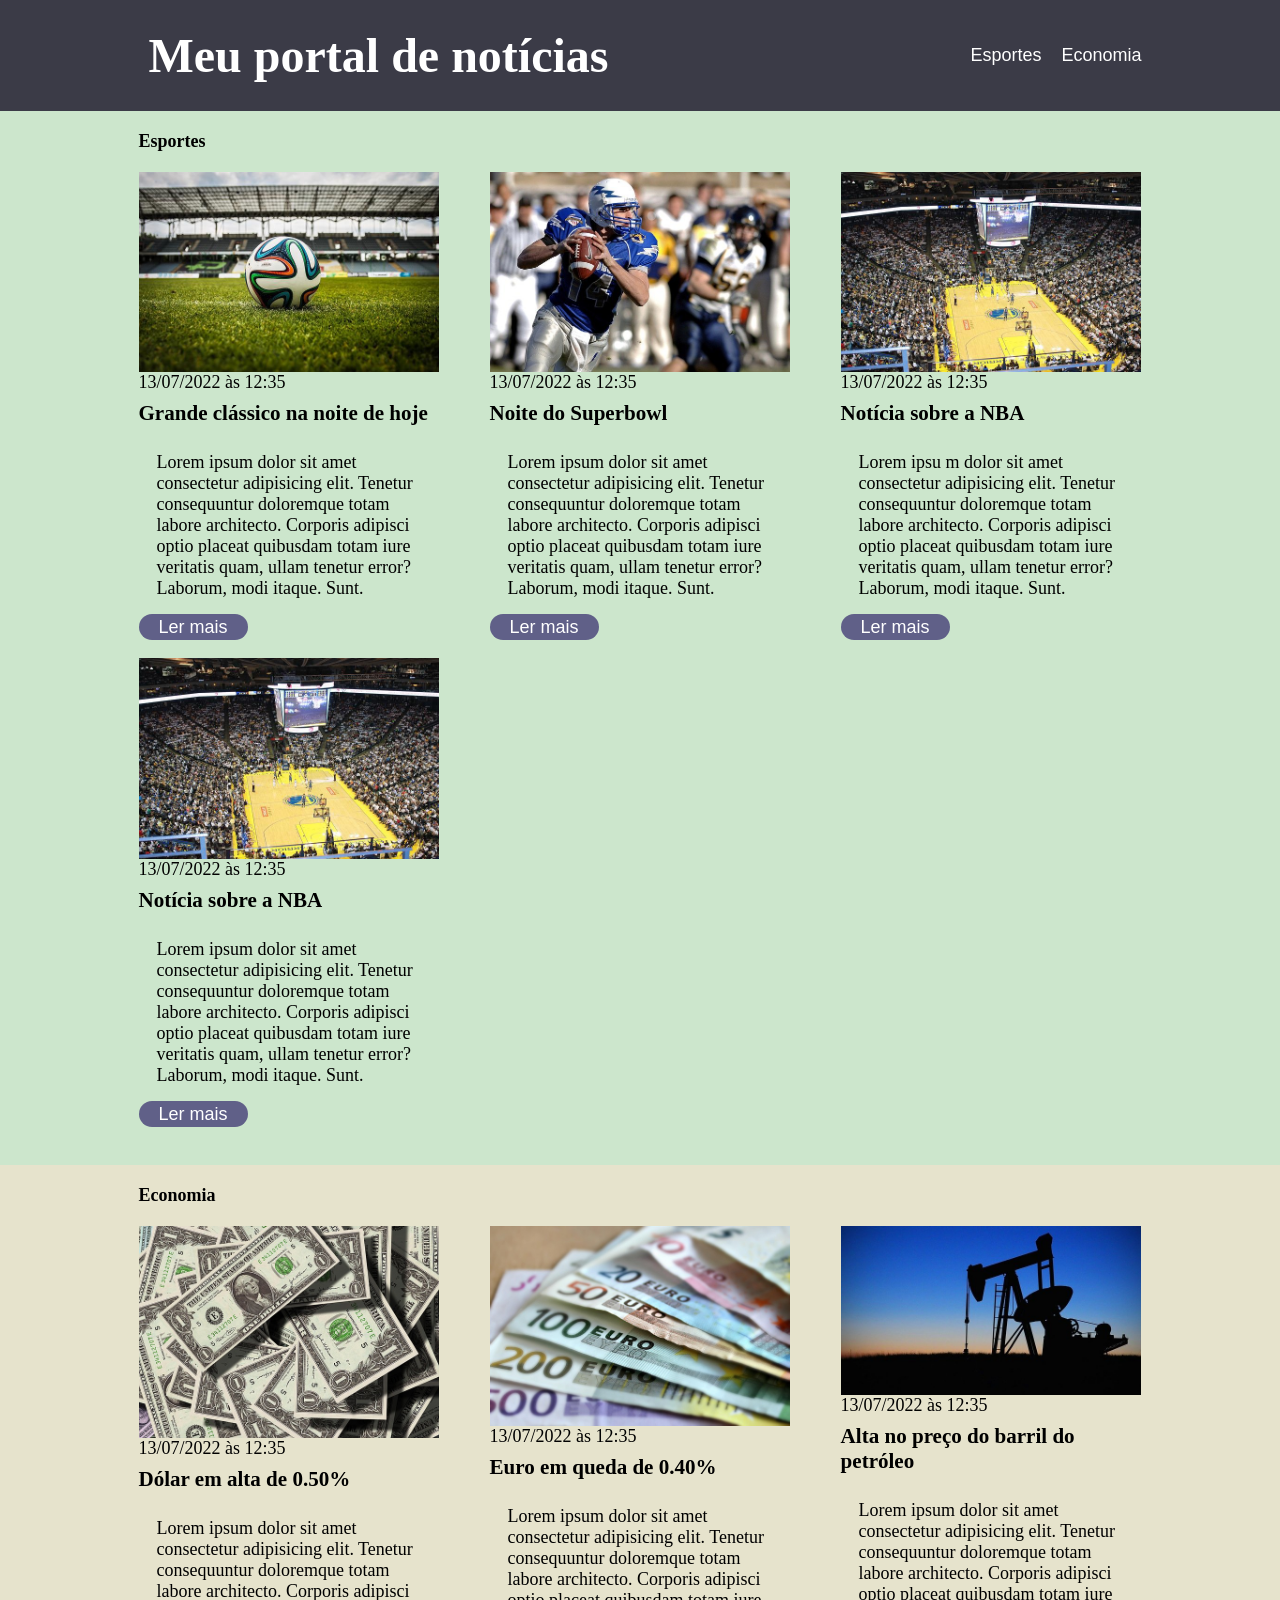
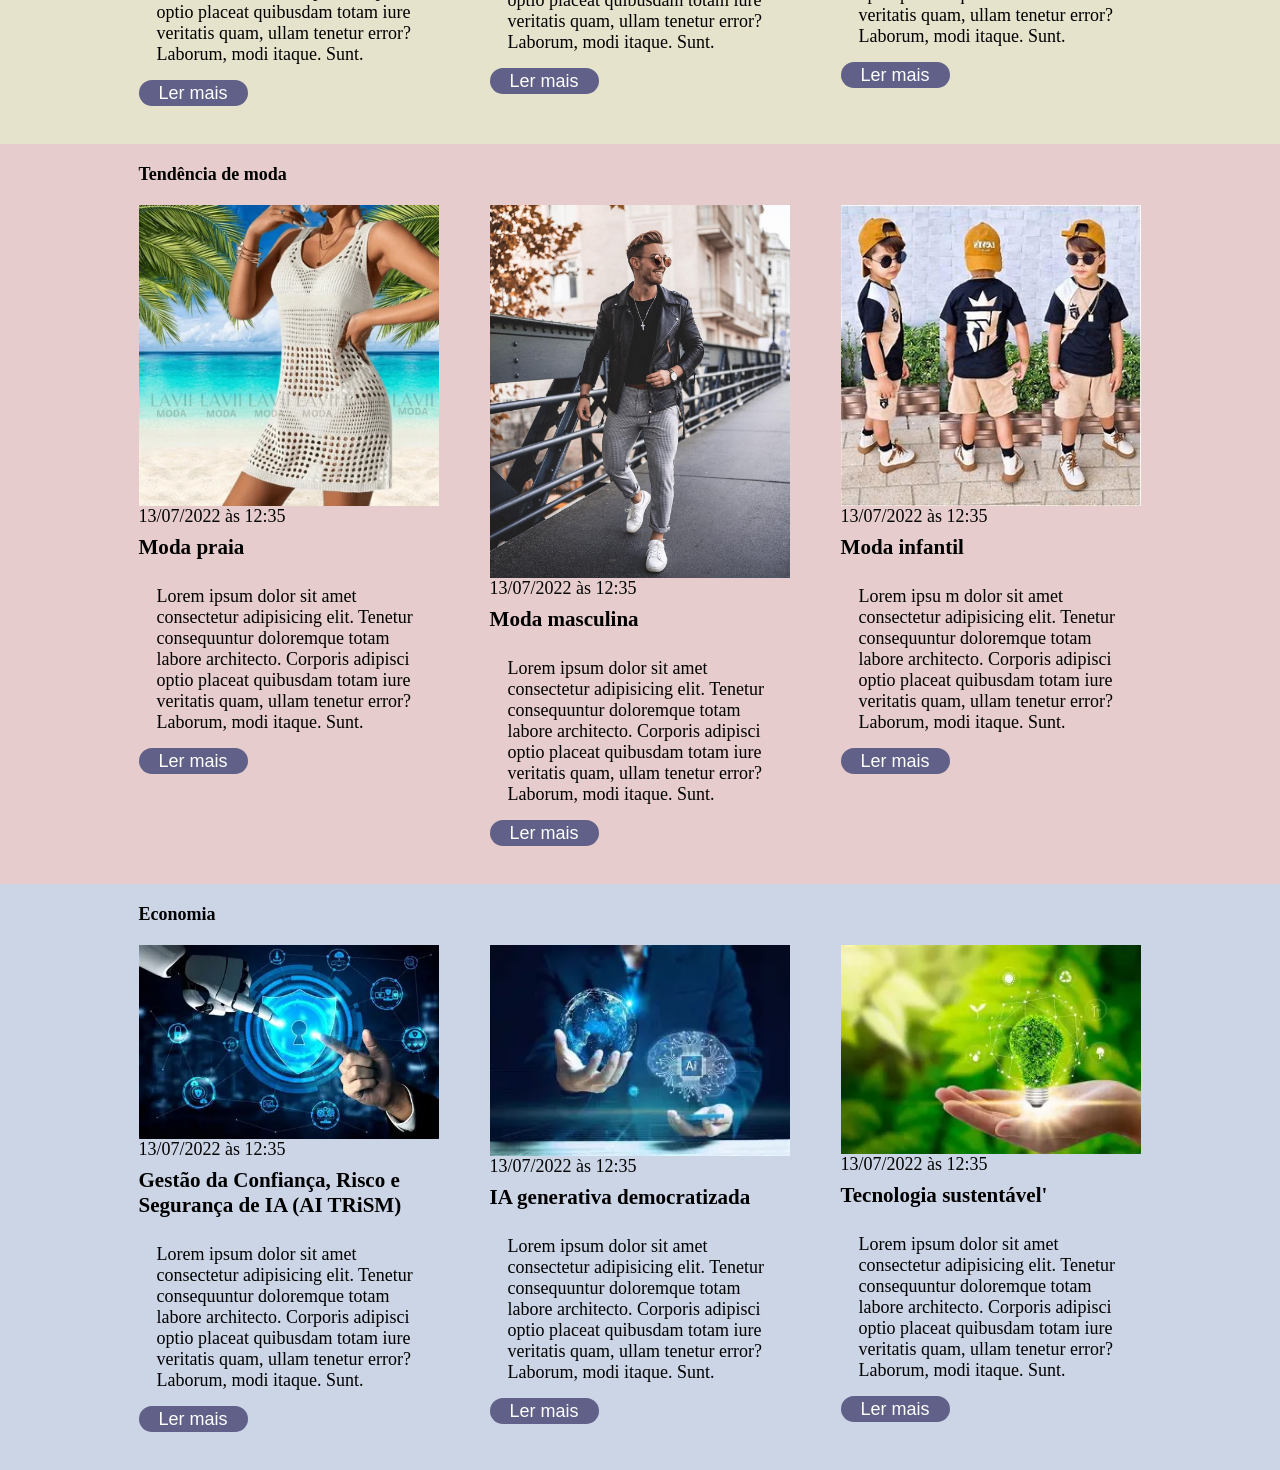
<file: index.html>
<html lang="pt-BR"><head>
                <meta charset="UTF-8">
                <meta http-equiv="X-UA-Compatible" content="IE=edge">
                <meta name="viewport" content="width=device-width, initial-scale=1.0">
                <title>Meu portal de notícias</title>
                <link rel="stylesheet" href="./main.css">
            </head>
            <body>
                <header>
                    <div class="container">
                        <h1>Meu portal de notícias</h1>
                        <nav>
                        <ul>
                            <li>
                                <a href="#sports" title="Ir para a seção de esportes">Esportes</a>
                            </li>
                            <li>
                                <a href="#economy" title="Ir para a seção de notícias">Economia</a>
                            </li>
                        </ul>
                    </nav>
                    </div>
                </header>
                <section id="sport">
                    <div class="container">
                        <h2>Esportes</h2>
                        <div class="article">
                            
                    <article>
                        <img src="./imagens/futebol.jpg" alt="Bola de futebol no gramado">
                        <header>
                            <time class="data">13/07/2022 às 12:35</time>
                        </header>
                        <h3>Grande clássico na noite de hoje</h3>
                        <p>
                            Lorem ipsum dolor sit amet consectetur adipisicing elit. Tenetur consequuntur doloremque totam labore architecto. Corporis adipisci optio placeat quibusdam totam iure veritatis quam, ullam tenetur error? Laborum, modi itaque. Sunt.
                        </p>
                        <a href="#" title="Leia a notícia completa">Ler mais</a>
                    </article>
                    <article>
                        <img src="./imagens/futebol-americano.jpg" alt="Jogador de futebol americano correndo com a bola na mão">
                        <header>
                            <time class="data">13/07/2022 às 12:35</time>
                        </header>
                        <h3>Noite do Superbowl</h3>
                        <p>
                            Lorem ipsum dolor sit amet consectetur adipisicing elit. Tenetur consequuntur doloremque totam labore architecto. Corporis adipisci optio placeat quibusdam totam iure veritatis quam, ullam tenetur error? Laborum, modi itaque. Sunt.
                        </p>
                        <a href="#" title="Leia a notícia completa">Ler mais</a>
                    </article>
                    <article>
                        <img src="./imagens/basquete.jpg" title="Vista aérea de uma quadra de basquete">
                        <header>
                            <time class="data">13/07/2022 às 12:35</time>
                        </header>
                        <h3>Notícia sobre a NBA</h3>
                        <p>
                            Lorem ipsu m dolor sit amet consectetur adipisicing elit. Tenetur consequuntur doloremque totam labore architecto. Corporis adipisci optio placeat quibusdam totam iure veritatis quam, ullam tenetur error? Laborum, modi itaque. Sunt.
                        </p>
                        <a href="#" title="Leia a notícia completa">Ler mais</a>
                    </article>
                    <article>
                        <img src="./imagens/basquete.jpg" title="Vista aérea de uma quadra de basquete">
                        <header>
                            <time class="data">13/07/2022 às 12:35</time>
                        </header>
                        <h3>Notícia sobre a NBA</h3>
                        <p>
                            Lorem ipsum dolor sit amet consectetur adipisicing elit. Tenetur consequuntur doloremque totam labore architecto. Corporis adipisci optio placeat quibusdam totam iure veritatis quam, ullam tenetur error? Laborum, modi itaque. Sunt.
                        </p>
                        <a href="#" title="Leia a notícia completa">Ler mais</a>
                    </article>
                        </div>
                    </div>
                </section>
                <section id="economy">
                    <div class="container">
                        <h2>Economia</h2>
                        <div class="article">
                            <article>
                        <img src="./imagens/dolares.jpg" alt="Muitos dólares">
                        <header>
                            <time class="data">13/07/2022 às 12:35</time>
                        </header>
                        <h3>Dólar em alta de 0.50%</h3>
                        <p>
                            Lorem ipsum dolor sit amet consectetur adipisicing elit. Tenetur consequuntur doloremque totam labore architecto. Corporis adipisci optio placeat quibusdam totam iure veritatis quam, ullam tenetur error? Laborum, modi itaque. Sunt.
                        </p>
                        <a href="#" title="Leia a notícia completa">Ler mais</a>
                    </article>
                    <article>
                        <img src="./imagens/euro.jpg" alt="Várias notas de euro">
                        <header>
                            <time class="data">13/07/2022 às 12:35</time>
                        </header>
                        <h3>Euro em queda de 0.40%</h3>
                        <p>
                            Lorem ipsum dolor sit amet consectetur adipisicing elit. Tenetur consequuntur doloremque totam labore architecto. Corporis adipisci optio placeat quibusdam totam iure veritatis quam, ullam tenetur error? Laborum, modi itaque. Sunt.
                        </p>
                        <a href="#" title="Leia a notícia completa">Ler mais</a>
                    </article>
                    <article>
                        <img src="./imagens/petroleo.jpg" alt="Extração de petróleo">
                        <header>
                            <time class="data">13/07/2022 às 12:35</time>
                        </header>
                        <h3>Alta no preço do barril do petróleo</h3>
                        <p>
                            Lorem ipsum dolor sit amet consectetur adipisicing elit. Tenetur consequuntur doloremque totam labore architecto. Corporis adipisci optio placeat quibusdam totam iure veritatis quam, ullam tenetur error? Laborum, modi itaque. Sunt.
                        </p>
                        <a href="#" title="Leia a notícia completa">Ler mais</a>
                    </article>
                        </div>
                    </div>
                </section>
                <section id="moda">
                    <div class="container">
                        <h2>Tendência de moda</h2>
                        <div class="article">
                            
                    <article>
                        <img src="./imagens/moda praia.webp" alt="moda praia">
                        <header>
                            <time class="data">13/07/2022 às 12:35</time>
                        </header>
                        <h3>Moda praia</h3>
                        <p>
                            Lorem ipsum dolor sit amet consectetur adipisicing elit. Tenetur consequuntur doloremque totam labore architecto. Corporis adipisci optio placeat quibusdam totam iure veritatis quam, ullam tenetur error? Laborum, modi itaque. Sunt.
                        </p>
                        <a href="#" title="Leia a notícia completa">Ler mais</a>
                    </article>
                    <article>
                        <img src="./imagens/moda masculina.jpg" alt="moda masculina">
                        <header>
                            <time class="data">13/07/2022 às 12:35</time>
                        </header>
                        <h3>Moda masculina</h3>
                        <p>
                            Lorem ipsum dolor sit amet consectetur adipisicing elit. Tenetur consequuntur doloremque totam labore architecto. Corporis adipisci optio placeat quibusdam totam iure veritatis quam, ullam tenetur error? Laborum, modi itaque. Sunt.
                        </p>
                        <a href="#" title="Leia a notícia completa">Ler mais</a>
                    </article>
                    <article>
                        <img src="./imagens/moda infantil.jpg" title="moda infantil">
                        <header>
                            <time class="data">13/07/2022 às 12:35</time>
                        </header>
                        <h3>Moda infantil</h3>
                        <p>
                            Lorem ipsu m dolor sit amet consectetur adipisicing elit. Tenetur consequuntur doloremque totam labore architecto. Corporis adipisci optio placeat quibusdam totam iure veritatis quam, ullam tenetur error? Laborum, modi itaque. Sunt.
                        </p>
                        <a href="#" title="Leia a notícia completa">Ler mais</a>
                    </article>
                        </div>
                    </div>
                </section>
                <section id="tecno">
                    <div class="container">
                        <h2>Economia</h2>
                        <div class="article">
                            <article>
                        <img src="./imagens/Gestão da Confiança, Risco e Segurança de IA (AI TRiSM).webp" alt="Gestão da Confiança, Risco e Segurança de IA (AI TRiSM)">
                        <header>
                            <time class="data">13/07/2022 às 12:35</time>
                        </header>
                        <h3>Gestão da Confiança, Risco e Segurança de IA (AI TRiSM)</h3>
                        <p>
                            Lorem ipsum dolor sit amet consectetur adipisicing elit. Tenetur consequuntur doloremque totam labore architecto. Corporis adipisci optio placeat quibusdam totam iure veritatis quam, ullam tenetur error? Laborum, modi itaque. Sunt.
                        </p>
                        <a href="#" title="Leia a notícia completa">Ler mais</a>
                    </article>
                    <article>
                        <img src="./imagens/IA generativa democratizada.webp" alt="IA generativa democratizada">
                        <header>
                            <time class="data">13/07/2022 às 12:35</time>
                        </header>
                        <h3>IA generativa democratizada</h3>
                        <p>
                            Lorem ipsum dolor sit amet consectetur adipisicing elit. Tenetur consequuntur doloremque totam labore architecto. Corporis adipisci optio placeat quibusdam totam iure veritatis quam, ullam tenetur error? Laborum, modi itaque. Sunt.
                        </p>
                        <a href="#" title="Leia a notícia completa">Ler mais</a>
                    </article>
                    <article>
                        <img src="./imagens/Tecnologia sustentável.webp" alt="Tecnologia sustentável">
                        <header>
                            <time class="data">13/07/2022 às 12:35</time>
                        </header>
                        <h3>Tecnologia sustentável'</h3>
                        <p>
                            Lorem ipsum dolor sit amet consectetur adipisicing elit. Tenetur consequuntur doloremque totam labore architecto. Corporis adipisci optio placeat quibusdam totam iure veritatis quam, ullam tenetur error? Laborum, modi itaque. Sunt.
                        </p>
                        <a href="#" title="Leia a notícia completa">Ler mais</a>
                    </article>
                        </div>
                    </div>
                </section>
            </body>
            </html>
</file>
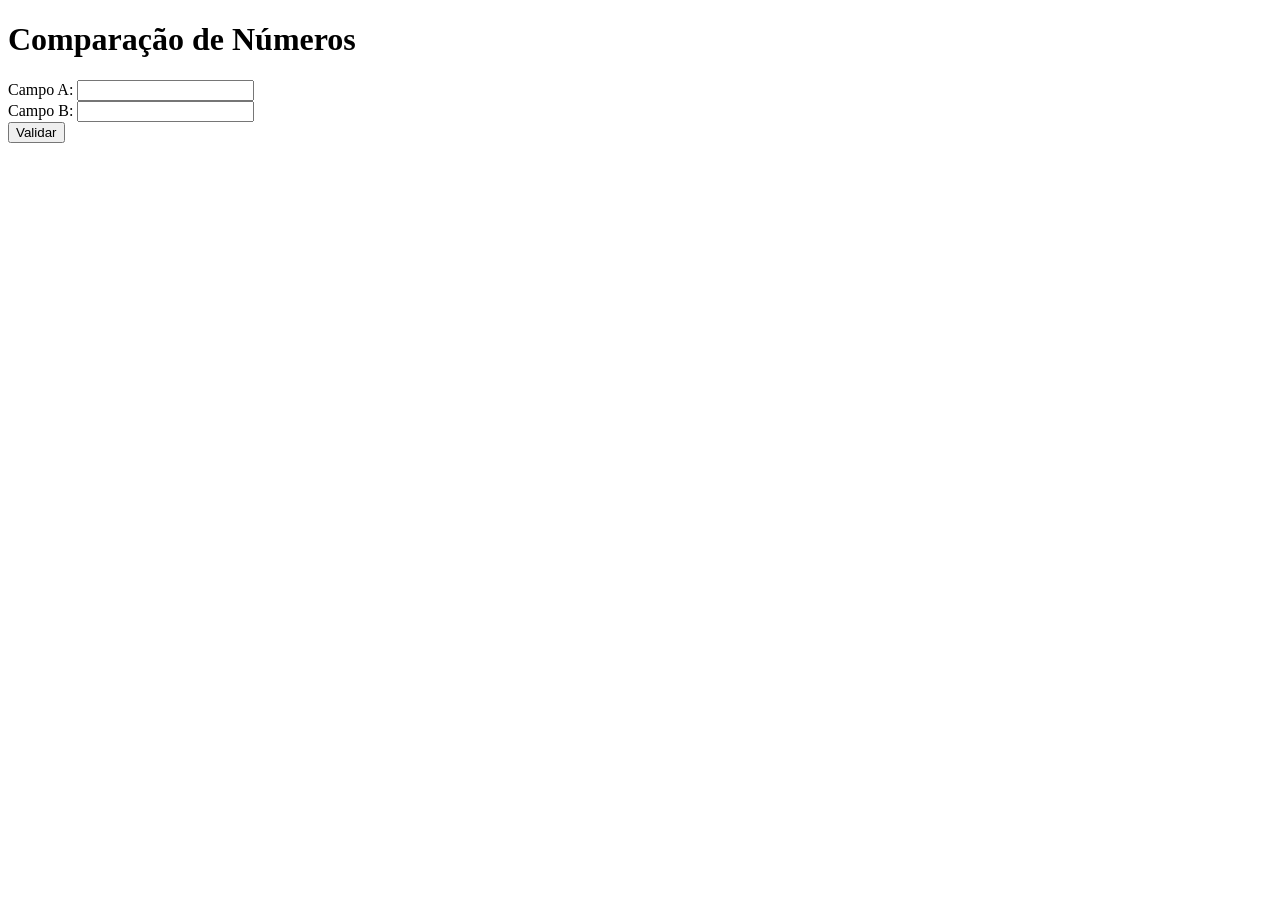
<file: formulario.html>
<!DOCTYPE html>
<html lang="pt-BR">
<head>
    <meta charset="UTF-8">
    <meta name="viewport" content="width=device-width, initial-scale=1.0">
    <title>Validação de Números</title>
</head>
<link rel="icon" type="image/x-icon" href="imagen/exam_9316720.png">
<body>
    <h1>Comparação de Números</h1>
    <form id="comparisonForm">
        <div class="form-group">
            <label for="campoA">Campo A:</label>
            <input type="number" id="campoA" name="campoA" required>
        </div>
        <div class="form-group">
            <label for="campoB">Campo B:</label>
            <input type="number" id="campoB" name="campoB" required>
        </div>
        <button type="submit">Validar</button>
    </form>
    <div id="message" class="message" style="display: none;"></div>
    <script src="main.js"></script>
</body>
</html>
</file>
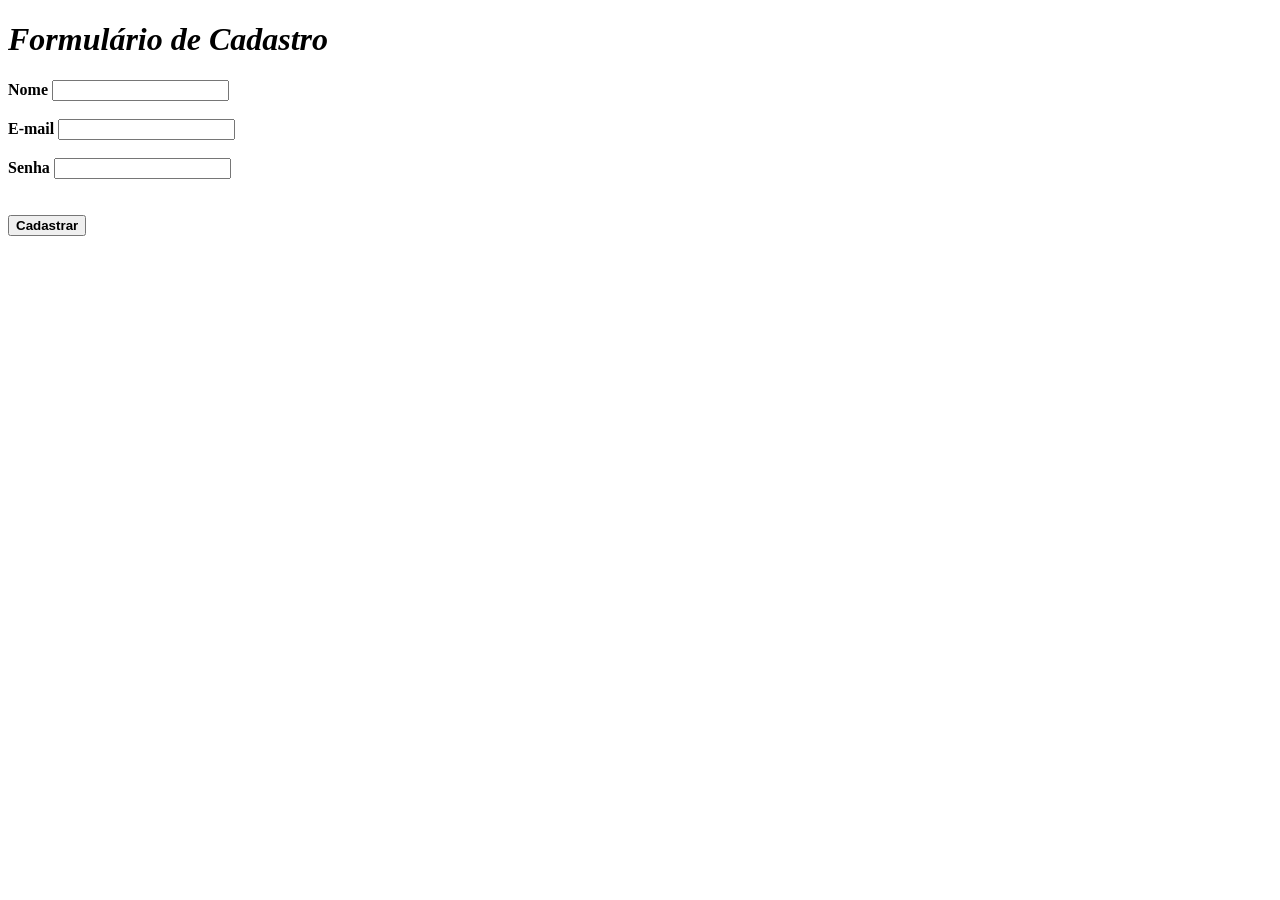
<file: Formulário de cadastro.html>
<!DOCTYPE html>
<html lang="pt-br">
<head>
    <meta charset="UTF-8">
    <meta name="viewport" content="width=device-width, initial-scale=1.0">
    <title>Formulário de Cadastro</title>
</head>
<body>
    <h1><i>Formulário de Cadastro</i></h1>
    <form>
        <label for="nome"> <b>Nome</b> </label>
        <input id="nome" type="text" />
        <br> <br>
        <label for="email"><b>E-mail</b></label>
        <input id="email" type="email" />
        <br><br>
        <label for="senha"><b>Senha</b></label>
        <input id="senha" type="password" />
        <br><br>
    </select> <br>
    <button type="submit"><b>Cadastrar</b></button>
    </form>
</body>
</html>
</file>
<file: main.css>
/*edição geral da página*/
*{
box-sizing: border-box;
    margin: 0px;
    padding: 0px;
}

/* Cabeçalho */
header .container {
    display: flex;
    justify-content: space-between;
    align-items: center;
}
header li a{
    text-decoration: none;
    color: #fff;
    font-family: Verdana, Geneva, Tahoma, sans-serif;
    font-size: 18px;
    transition: all 0.08s ease;
}

header li a:hover{
    text-decoration: underline;
    font-size: 20px;
}

body > header{
    background-color: rgb(59, 59, 71);
    padding: 18px;
}

.container{
    width: 100%;
    padding: 0 15px;
    max-width: 1033px;
    margin: 0 auto;
}

header h1 {
    margin: 10px; /* Remove margens padrão do h1 */
    padding: 0;
    color: #fff;
    font-size: 48px ;
}

header nav ul {
    display: flex; /* reposiciona a lista de forma 'flex', lado a lado*/
    list-style:none; /* Remove o estilo de lista do modelo padrão da lista não ordenada*/
    gap: 20px; /* Espaço entre os itens */
}
.article{
    display: flex;
    flex-wrap: wrap;
    justify-content: space-between;
}
.article article img{
    /*height: 180px;*/
    width: 100%;
}

.article article{
    width: 30%;
}

section{
    padding: 20px 0;
}

section h2,
.article article{
    padding-bottom: 20px;
    font-size: 18px;
}

.article article h3{
    padding: 8px 0;
}

.article article a{
    background-color: rgb(96, 96, 136);
    border-radius: 14px;
    text-decoration: none;
    padding: 3px 20px;
    color: white;font-family: 'Gill Sans', 'Gill Sans MT', Calibri, 'Trebuchet MS', sans-serif;
    transition: all 0.05s ease;
}

.article article a:hover{
    background-color: rgb(54, 40, 136);
    text-decoration: underline;
    font-size: 18px;
}


p{
    padding: 18px;
    font-family:Georgia, 'Times New Roman', Times, serif;
    font-size: 18px;
}

#sport{
    background-color: rgba(0, 128, 0, 0.2);
}

#economy{
    background-color: rgba(128, 115, 0, 0.2);
}

#moda{
    background-color: rgba(128, 0, 0, 0.2);
}

#tecno{
    background-color: rgba(0, 45, 128, 0.2);
}

.article article a:active {
    transform: scale(0.98);
}
</file>
